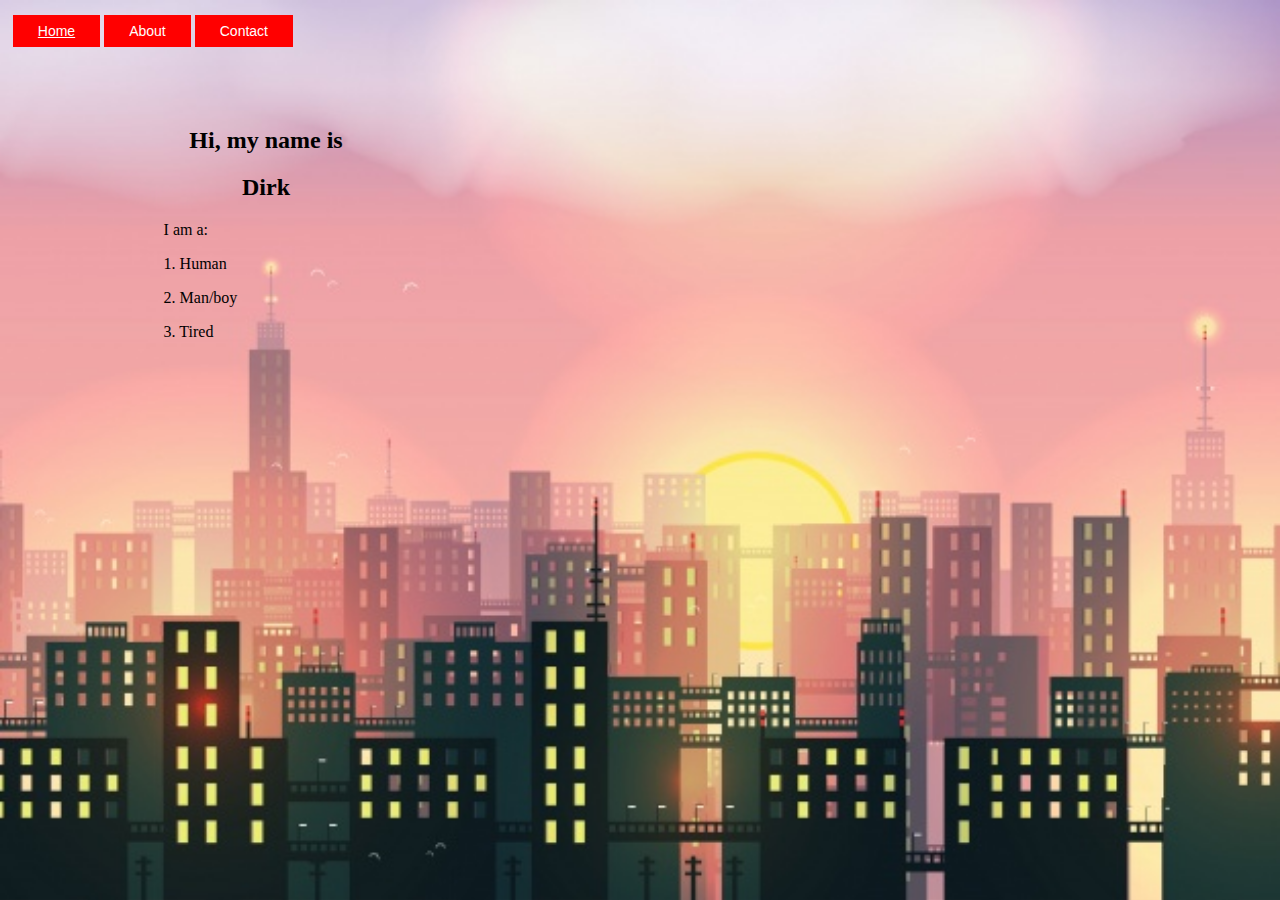
<file: index.html>
<!DOCTYPE html>
<html>
  <head>
    <meta charset="utf-8">
    <title>Home</title>
  </head>
  <body>

    <nav class="nav">
      <button class="btn active" onclick="window.location.href='index.html'">Home</button>

      <button class="button" onclick="window.location.href='about.html'">About</button>

      <button class="button" onclick="window.location.href='contact.html'">Contact</button>
    </nav>

    <form id="custom">
      <h2>Hi, my name is</h2>
      <h2>Dirk</h2>
      <p>I am a:</p>
      <p>1. Human</p>
      <p>2. Man/boy</p>
      <p>3. Tired</p>
    </form>

    <link rel="stylesheet" href="index.css">
  </body>
</html>
</file>
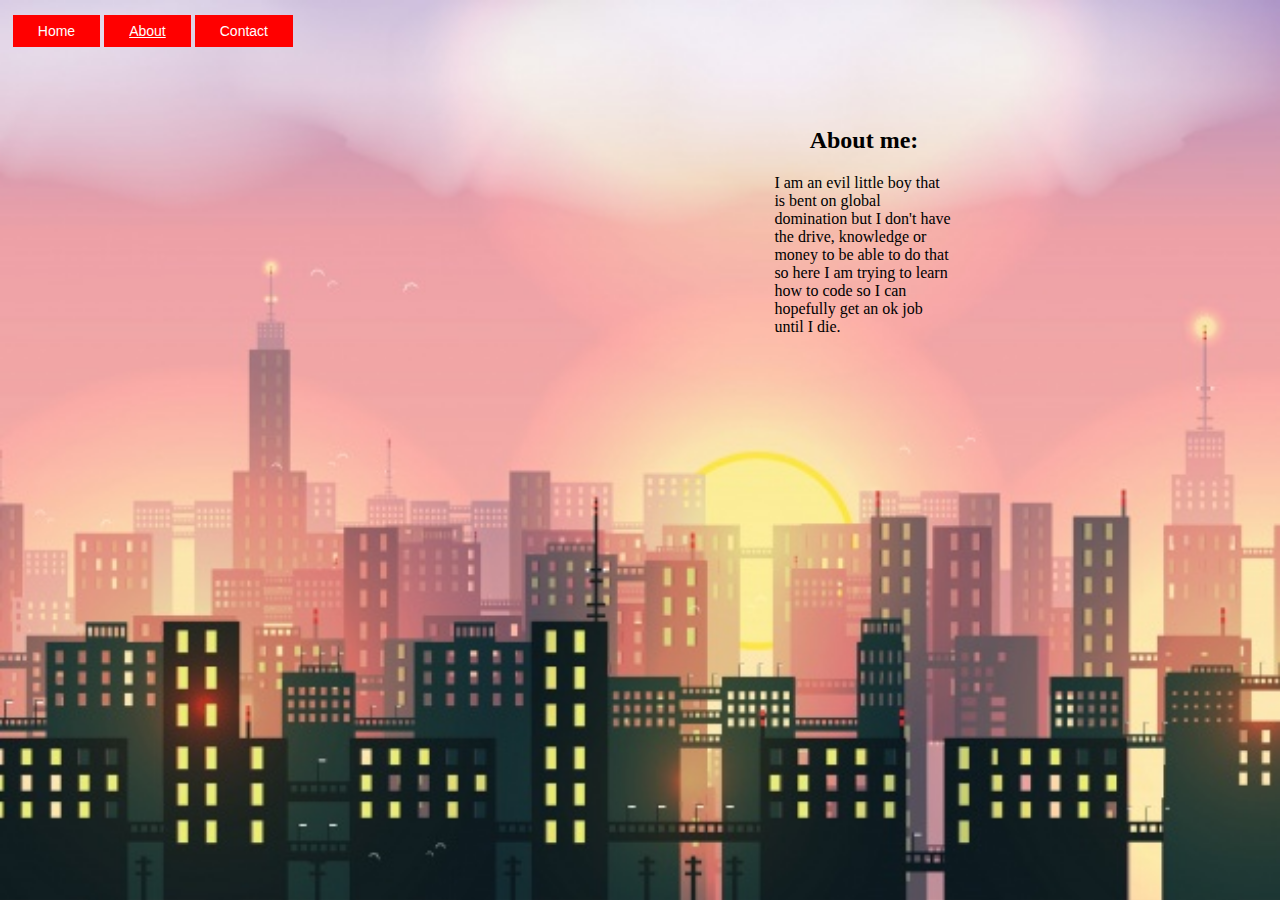
<file: about.html>
<!DOCTYPE html>
<html>
  <head>
    <meta charset="utf-8">
    <title>About</title>
  </head>
  <body>

    <nav class="nav">
      <button class="button" onclick="window.location.href='index.html'">Home</button>

      <button class="btn active" onclick="window.location.href='about.html'">About</button>

      <button class="button" onclick="window.location.href='contact.html'">Contact</button>
    </nav>

    <section id="custom">
      <h2>About me:</h2>
      <p>I am an evil little boy that is bent on global domination but I don't have the drive, knowledge or money to be able to do that so here I am trying to learn how to code so I can hopefully get an ok job until I die.</p>
    </section>

    <link rel="stylesheet" href="index.css">
  </body>
</html>
</file>
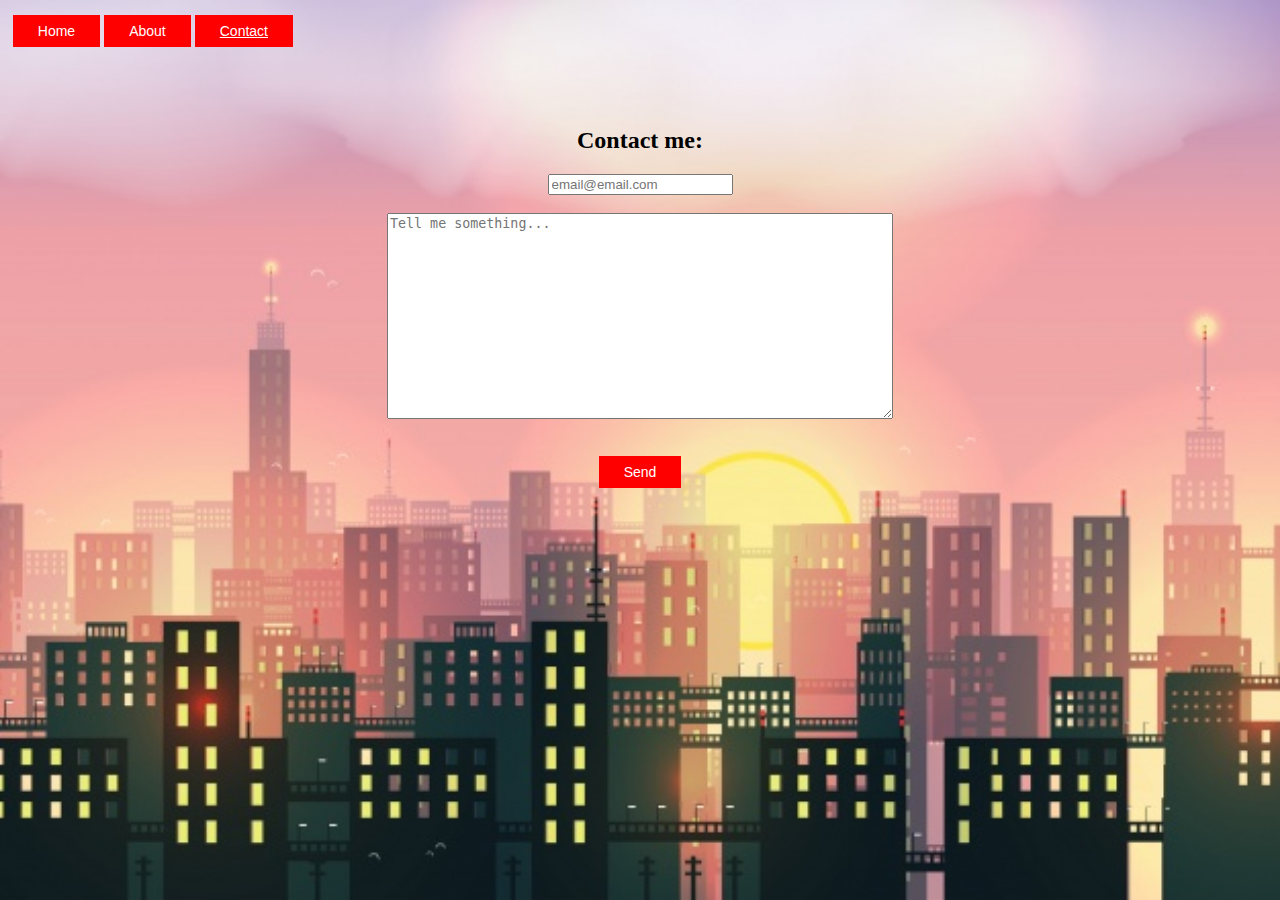
<file: contact.html>
<!DOCTYPE html>
<html>
  <head>
    <meta charset="utf-8">
    <title>Contact</title>
  </head>
  <body>

    <nav class="nav">
      <button class="button" onclick="window.location.href='index.html'">Home</button>

      <button class="button" onclick="window.location.href='about.html'">About</button>

      <button class="btn active" onclick="window.location.href='contact.html'">Contact</button>
    </nav>

    <div id="email" action="">
      <h2>Contact me:</h2>
      <input type="email" id="emailEmail" name="emailEmail" value="" placeholder="email@email.com">
      <br><br>
      <textarea name="message" id="message" value="" style="width:500px; height:200px;" placeholder="Tell me something..."></textarea>
      <br><br>
      <button class="button" id="submitEmail" type="submit">Send</button>
    </div>

    <link rel="stylesheet" href="index.css">
  </body>
</html>
</file>
<file: index.css>
body {
  background-image: url("sunset-in-the-city-background_1092-42.jpg");
  background-color: lightgray;
  margin: 0px;
  background-size: cover;
  background-repeat: no-repeat, repeat;
}

p {
  margin-top: 10px;
  margin-left: 30%;
  margin-right: 30%;
  text-align: left;
}

nav {
  margin-left: 1%;
  margin-bottom: 60px;
}

h2 {
  text-align: center;
  font-size: 24px;
  color: black;
}

button {
  display: inline-block;
  padding: 8px 25px;
  font-size: 14px;
  cursor: pointer;
  text-align: center;
  text-decoration: none;
  outline: none;
  color: white;
  background-color: red;
  border: none;
  margin-top: 15px;
  margin-bottom: 20px;
}

form {
  margin-top: 40px;
  margin-left: 10px;
  margin-right: auto;
  margin-bottom: 40px;
  width: 40%;
  padding: 0px;
  text-align: left;
}

div {
  margin-top: 40px;
  margin-left: auto;
  margin-right: auto;
  margin-bottom: 40px;
  width: 40%;
  padding: 0px;
  text-align: center;
}

.active{
  text-decoration: underline;
}

section {
  margin-top: 10px;
  margin-bottom: 20px;
  margin-left: 50%;
  margin-right: 15%;
  text-align: left;
}
</file>
